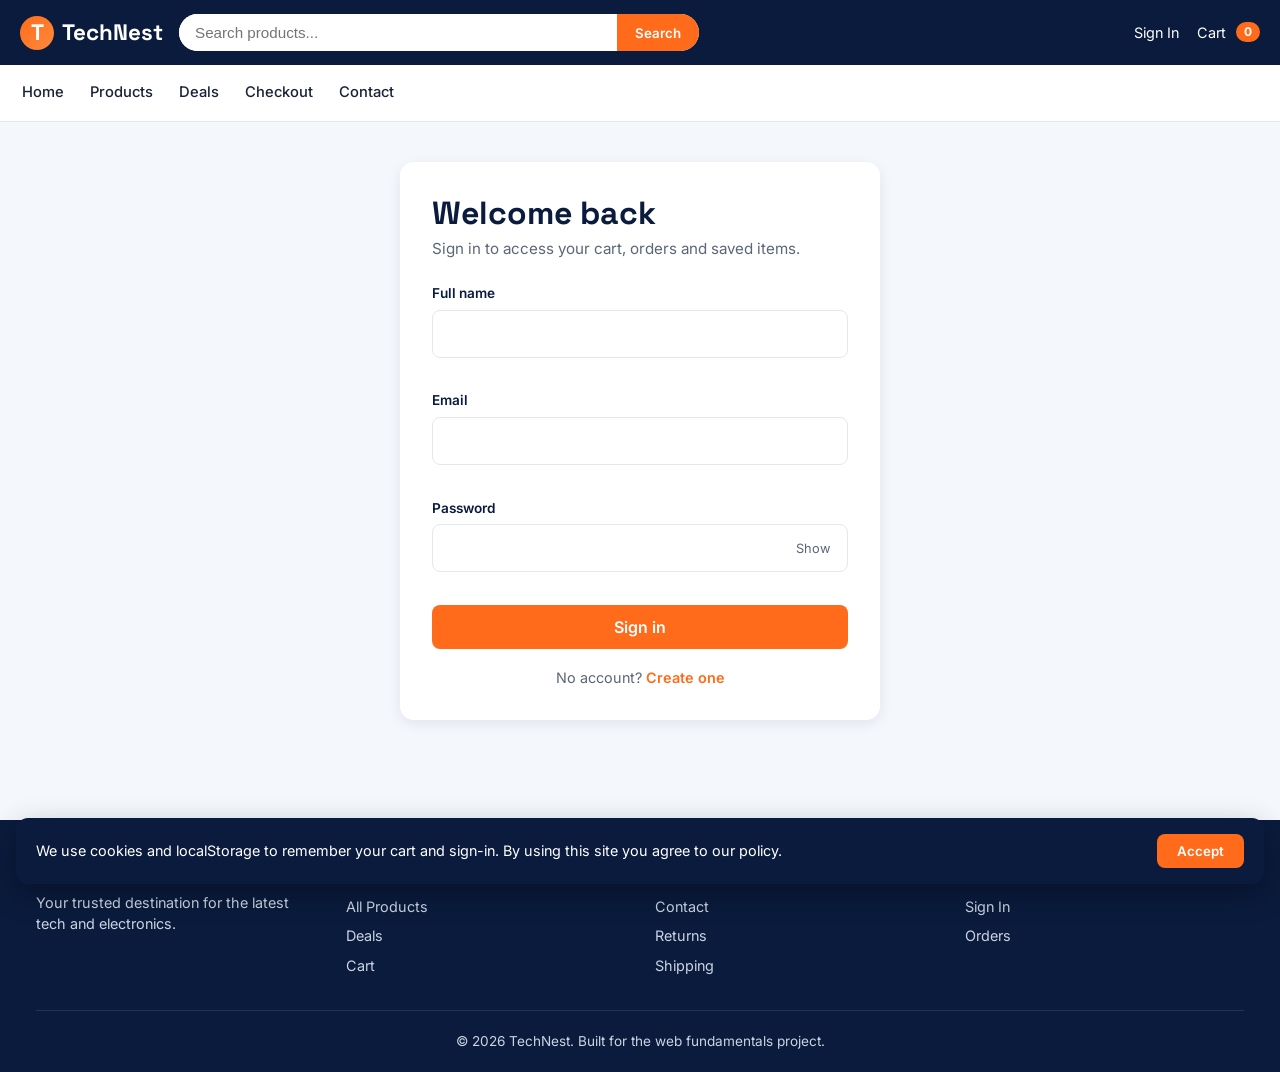
<file: checkout.html>
<!DOCTYPE html>
<html lang="en">
<head>
<meta charset="UTF-8"/>
<meta name="viewport" content="width=device-width,initial-scale=1"/>
<title>Checkout — TechNest</title>
<meta name="description" content="Review your cart and checkout."/>
<link rel="preconnect" href="https://fonts.googleapis.com"/>
<link rel="preconnect" href="https://fonts.gstatic.com" crossorigin/>
<link rel="stylesheet" href="https://fonts.googleapis.com/css2?family=Inter:wght@400;500;600;700&family=Space+Grotesk:wght@500;700&display=swap"/>
<link rel="stylesheet" href="assets/styles.css"/>
</head>
<body>
<div data-header></div>
<main class="container section">
  <h1>Checkout</h1>
  <p style="color:var(--muted);margin:10px 0 30px">This is a protected page — only signed-in customers can view it.</p>
  <div class="form-card" style="margin:0">
    <h2>Cart summary</h2>
    <p class="lead">Items in your cart: <strong id="cartCount">0</strong></p>
    <p style="color:var(--muted);font-size:.9rem;margin-bottom:18px">Demo only — checkout is not connected to a payment processor.</p>
    <a class="btn btn-primary" href="products.html">Continue shopping</a>
  </div>
</main>
<div data-footer></div>
<script src="assets/main.js"></script>
<script>
  if(!TN_requireAuth()) { /* redirected */ }
  else {
    document.getElementById('cartCount').textContent = localStorage.getItem('tn_cart')||'0';
  }
</script>
</body>
</html>
</file>
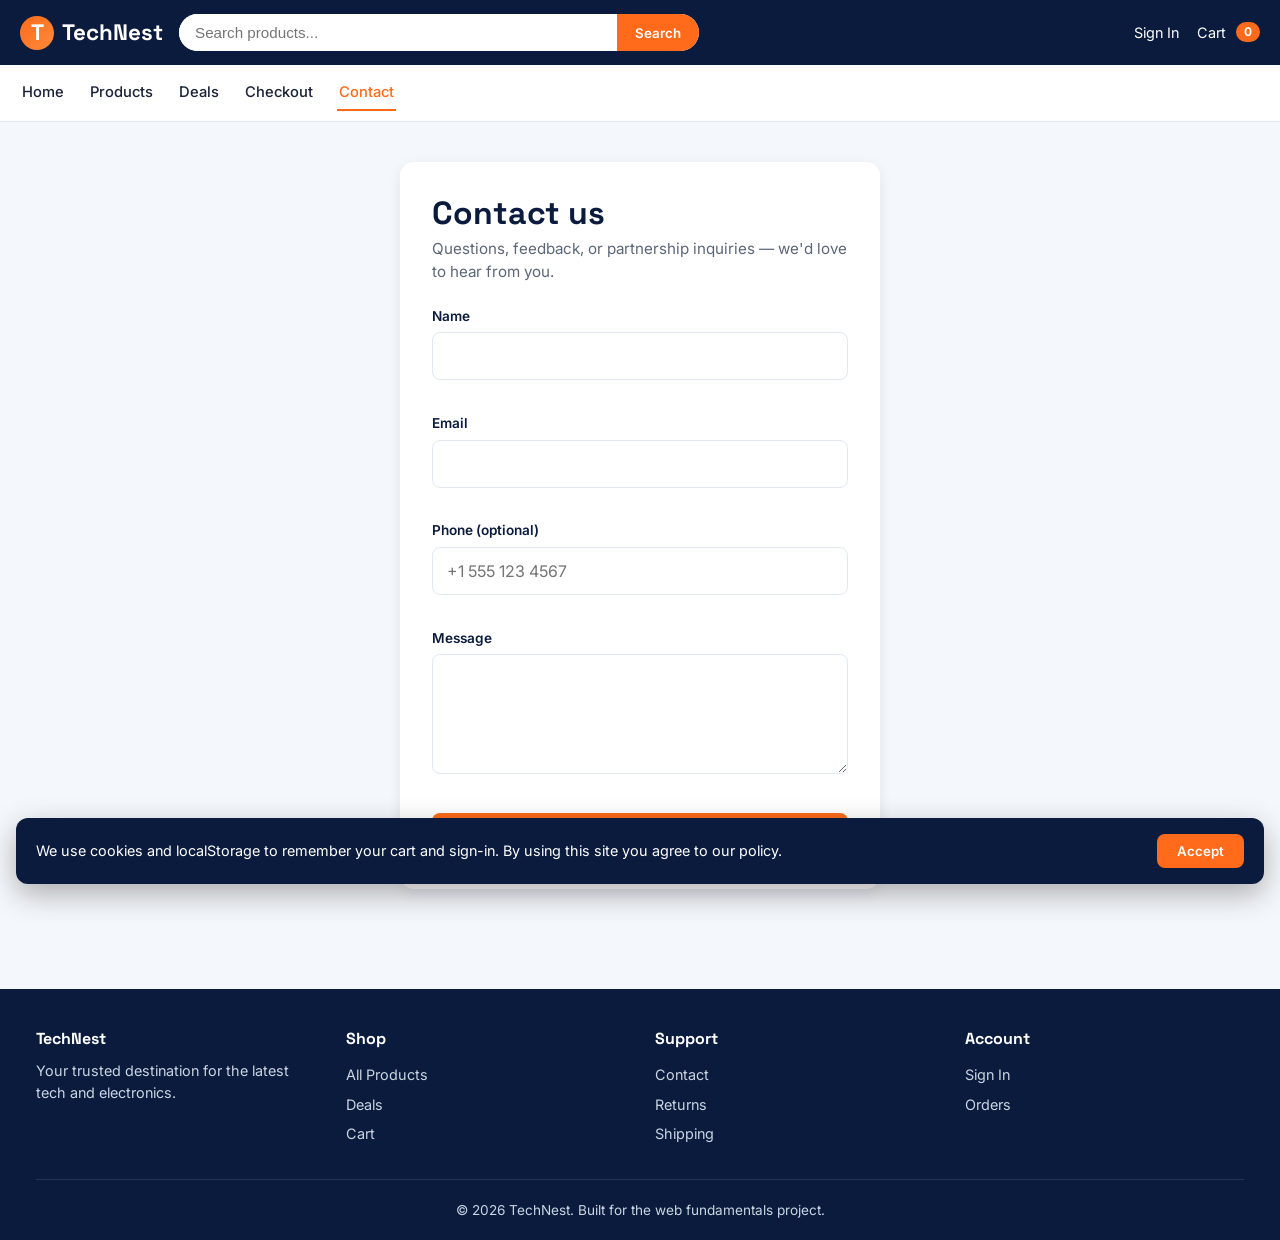
<file: contact.html>
<!DOCTYPE html>
<html lang="en">
<head>
<meta charset="UTF-8"/>
<meta name="viewport" content="width=device-width,initial-scale=1"/>
<title>Contact — TechNest</title>
<meta name="description" content="Get in touch with the TechNest team."/>
<link rel="preconnect" href="https://fonts.googleapis.com"/>
<link rel="preconnect" href="https://fonts.gstatic.com" crossorigin/>
<link rel="stylesheet" href="https://fonts.googleapis.com/css2?family=Inter:wght@400;500;600;700&family=Space+Grotesk:wght@500;700&display=swap"/>
<link rel="stylesheet" href="assets/styles.css"/>
</head>
<body>
<div data-header></div>
<main class="container">
  <form class="form-card" id="contactForm" novalidate>
    <h1>Contact us</h1>
    <p class="lead">Questions, feedback, or partnership inquiries — we'd love to hear from you.</p>
    <div id="formAlert"></div>
    <div class="field">
      <label for="name">Name</label>
      <input id="name" name="name" type="text" required/>
      <span class="error-msg"></span>
    </div>
    <div class="field">
      <label for="email">Email</label>
      <input id="email" name="email" type="email" required/>
      <span class="error-msg"></span>
    </div>
    <div class="field">
      <label for="phone">Phone (optional)</label>
      <input id="phone" name="phone" type="tel" placeholder="+1 555 123 4567"/>
      <span class="error-msg"></span>
    </div>
    <div class="field">
      <label for="message">Message</label>
      <textarea id="message" name="message" required></textarea>
      <span class="error-msg"></span>
    </div>
    <button type="submit">Send message</button>
  </form>
</main>
<div data-footer></div>
<script src="assets/main.js"></script>
<script src="assets/contact.js"></script>
</body>
</html>
</file>
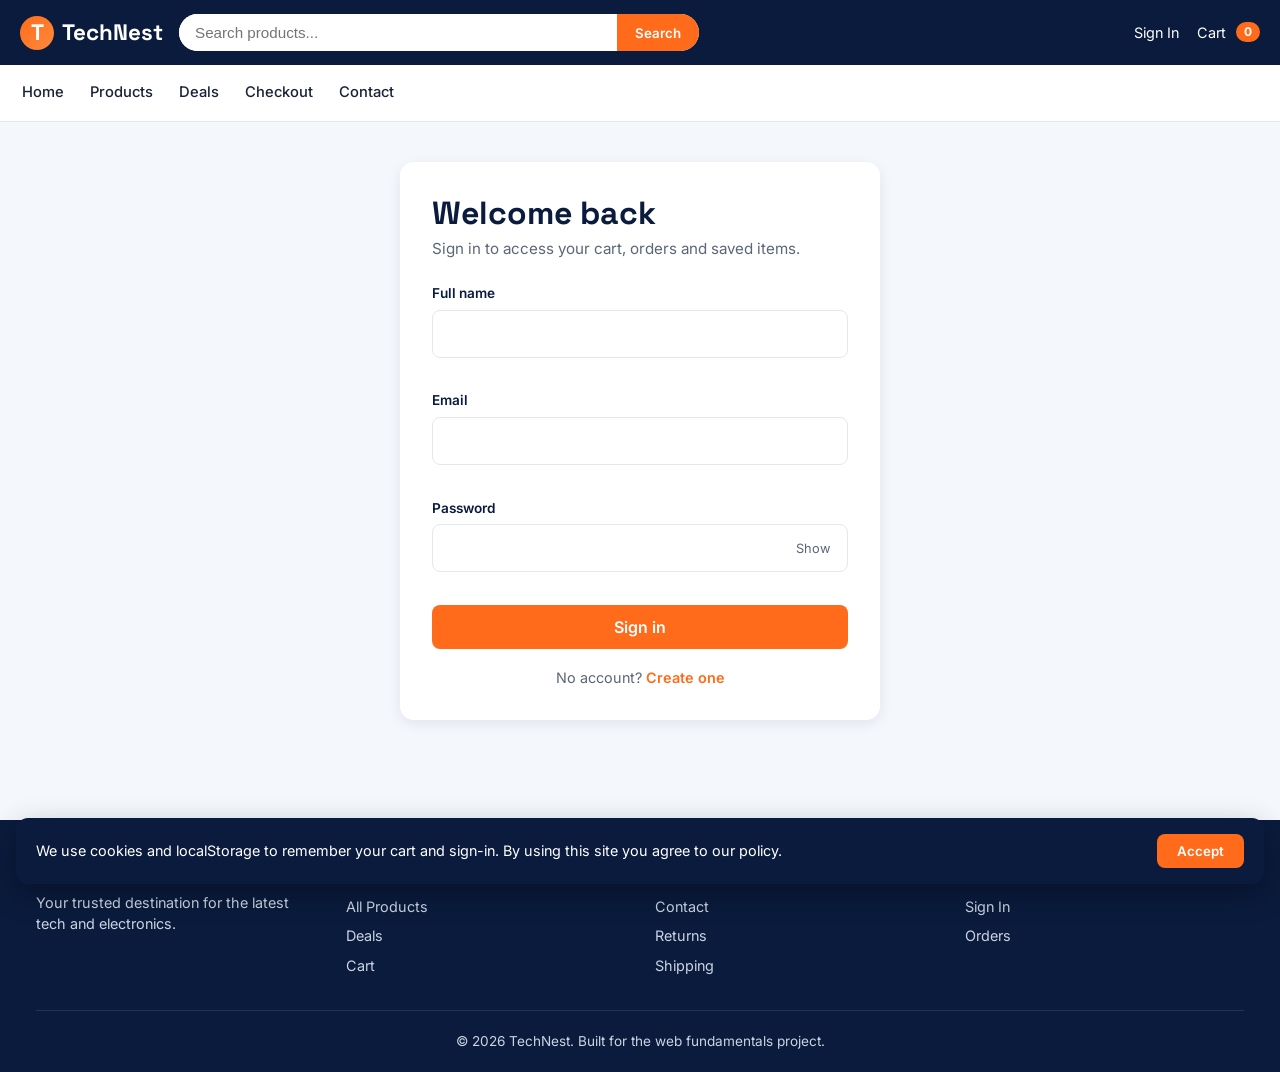
<file: login.html>
<!DOCTYPE html>
<html lang="en">
<head>
<meta charset="UTF-8"/>
<meta name="viewport" content="width=device-width,initial-scale=1"/>
<title>Sign In — TechNest</title>
<meta name="description" content="Sign in to your TechNest account."/>
<link rel="preconnect" href="https://fonts.googleapis.com"/>
<link rel="preconnect" href="https://fonts.gstatic.com" crossorigin/>
<link rel="stylesheet" href="https://fonts.googleapis.com/css2?family=Inter:wght@400;500;600;700&family=Space+Grotesk:wght@500;700&display=swap"/>
<link rel="stylesheet" href="assets/styles.css"/>
</head>
<body>
<div data-header></div>
<main class="container">
  <form class="form-card" id="loginForm" novalidate>
    <h1>Welcome back</h1>
    <p class="lead">Sign in to access your cart, orders and saved items.</p>
    <div id="formAlert"></div>
    <div class="field">
      <label for="name">Full name</label>
      <input id="name" name="name" type="text" autocomplete="name" required/>
      <span class="error-msg" data-for="name"></span>
    </div>
    <div class="field">
      <label for="email">Email</label>
      <input id="email" name="email" type="email" autocomplete="email" required/>
      <span class="error-msg" data-for="email"></span>
    </div>
    <div class="field">
      <label for="password">Password</label>
      <div class="password-wrap">
        <input id="password" name="password" type="password" autocomplete="current-password" required/>
        <button type="button" class="toggle-pw" id="togglePw" aria-label="Show password">Show</button>
      </div>
      <span class="error-msg" data-for="password"></span>
    </div>
    <button type="submit">Sign in</button>
    <p class="form-foot">No account? <a href="#">Create one</a></p>
  </form>
</main>
<div data-footer></div>
<script src="assets/main.js"></script>
<script src="assets/auth.js"></script>
</body>
</html>
</file>
<file: assets/styles.css>
*,
*::before,
*::after {
  box-sizing: border-box;
  margin: 0;
  padding: 0;
}
:root {
  --navy: #0a1b3d;
  --navy-2: #13265a;
  --orange: #ff6b1a;
  --orange-2: #ff8a3d;
  --bg: #f4f7fb;
  --card: #fff;
  --text: #1a2238;
  --muted: #5b6678;
  --border: #e3e8f0;
  --shadow: 0 4px 14px rgba(10, 27, 61, 0.08);
}
html {
  scroll-behavior: smooth;
}
body {
  font-family: "Inter", system-ui, sans-serif;
  color: var(--text);
  background: var(--bg);
  line-height: 1.5;
  min-height: 100vh;
  display: flex;
  flex-direction: column;
}
h1,
h2,
h3,
h4 {
  font-family: "Space Grotesk", sans-serif;
  line-height: 1.2;
  color: var(--navy);
}
a {
  color: inherit;
  text-decoration: none;
}
img {
  max-width: 100%;
  display: block;
}
button {
  font-family: inherit;
  cursor: pointer;
  border: none;
  background: none;
}
main {
  flex: 1;
}
.container {
  width: 100%;
  max-width: 1240px;
  margin: 0 auto;
  padding: 0 16px;
}

/* Header */
.site-header {
  position: sticky;
  top: 0;
  z-index: 50;
  background: var(--navy);
  color: #fff;
  transition:
    background 0.3s ease,
    box-shadow 0.3s ease;
}
.site-header.scrolled {
  background: rgba(10, 27, 61, 0.95);
  backdrop-filter: blur(8px);
  box-shadow: 0 2px 12px rgba(0, 0, 0, 0.2);
}
.header-inner {
  display: flex;
  align-items: center;
  gap: 16px;
  padding: 14px 0;
}
.logo {
  font-family: "Space Grotesk", sans-serif;
  font-weight: 700;
  font-size: 1.4rem;
  color: #fff;
  display: flex;
  align-items: center;
  gap: 8px;
}
.logo-mark {
  width: 34px;
  height: 34px;
  border-radius: 50%;
  background: linear-gradient(135deg, var(--orange), var(--orange-2));
  display: grid;
  place-items: center;
  color: #fff;
  font-weight: 800;
}
.search {
  flex: 1;
  display: flex;
  background: #fff;
  border-radius: 999px;
  overflow: hidden;
  max-width: 520px;
}
.search input {
  flex: 1;
  border: none;
  outline: none;
  padding: 10px 16px;
  color: var(--text);
  font-size: 0.95rem;
}
.search button {
  background: var(--orange);
  color: #fff;
  padding: 0 18px;
  font-weight: 600;
  transition: background 0.2s;
}
.search button:hover {
  background: var(--orange-2);
}
.header-actions {
  display: flex;
  align-items: center;
  gap: 18px;
  margin-left: auto;
}
.header-actions a {
  font-size: 0.9rem;
  display: flex;
  align-items: center;
  gap: 6px;
  transition: color 0.2s;
}
.header-actions a:hover {
  color: var(--orange-2);
}
.cart-badge {
  background: var(--orange);
  color: #fff;
  border-radius: 999px;
  padding: 1px 8px;
  font-size: 0.75rem;
  font-weight: 700;
  margin-left: 4px;
}
.burger {
  display: none;
  flex-direction: column;
  gap: 5px;
  width: 36px;
  height: 36px;
  justify-content: center;
  align-items: center;
  border-radius: 8px;
  transition: background 0.2s;
}
.burger:hover {
  background: rgba(255, 255, 255, 0.1);
}
.burger span {
  display: block;
  width: 22px;
  height: 2px;
  background: #fff;
  transition:
    transform 0.3s,
    opacity 0.3s;
}
.burger.open span:nth-child(1) {
  transform: translateY(7px) rotate(45deg);
}
.burger.open span:nth-child(2) {
  opacity: 0;
}
.burger.open span:nth-child(3) {
  transform: translateY(-7px) rotate(-45deg);
}

.nav-bar {
  background: #fff;
  border-bottom: 1px solid var(--border);
}
.nav-inner {
  display: flex;
  align-items: center;
  gap: 22px;
  padding: 10px 0;
  overflow-x: auto;
}
.nav-inner a {
  font-size: 0.92rem;
  font-weight: 500;
  color: var(--text);
  white-space: nowrap;
  padding: 6px 2px;
  border-bottom: 2px solid transparent;
  transition:
    color 0.2s,
    border-color 0.2s;
}
.nav-inner a:hover,
.nav-inner a.active {
  color: var(--orange);
  border-color: var(--orange);
}

.hero-wrap {
  display: grid;
  grid-template-columns: 260px 1fr;
  gap: 16px;
  padding: 20px 0;
}
.categories {
  background: var(--navy);
  border-radius: 12px;
  padding: 10px 0;
  color: #fff;
}
.categories a {
  display: flex;
  align-items: center;
  justify-content: space-between;
  padding: 11px 18px;
  font-size: 0.92rem;
  transition:
    background 0.2s,
    padding-left 0.2s;
}
.categories a:hover {
  background: var(--navy-2);
  padding-left: 24px;
  color: var(--orange-2);
}
.hero {
  position: relative;
  border-radius: 12px;
  overflow: hidden;
  min-height: 360px;
  background: linear-gradient(120deg, #0a1b3d 0%, #13265a 50%, #1e3a8a 100%);
  color: #fff;
  display: flex;
  align-items: center;
  padding: 40px;
}
.hero::before {
  content: "";
  position: absolute;
  inset: 0;
  background: radial-gradient(
    circle at 80% 50%,
    rgba(255, 107, 26, 0.35),
    transparent 50%
  );
}
.hero-content {
  position: relative;
  max-width: 520px;
}
.hero h1 {
  color: #fff;
  font-size: clamp(1.8rem, 4vw, 3rem);
  margin-bottom: 12px;
}
.hero h1 span {
  color: var(--orange);
}
.hero p {
  color: #cbd5e1;
  margin-bottom: 22px;
}
.btn {
  display: inline-block;
  padding: 12px 26px;
  border-radius: 999px;
  font-weight: 600;
  transition:
    transform 0.2s,
    box-shadow 0.2s,
    background 0.2s;
}
.btn-primary {
  background: var(--orange);
  color: #fff;
}
.btn-primary:hover {
  background: var(--orange-2);
  transform: translateY(-2px);
  box-shadow: 0 6px 18px rgba(255, 107, 26, 0.4);
}
.btn-outline {
  border: 2px solid var(--navy);
  color: var(--navy);
}
.btn-outline:hover {
  background: var(--navy);
  color: #fff;
}


.section {
  padding: 40px 0;
}
.section-head {
  display: flex;
  justify-content: space-between;
  align-items: end;
  margin-bottom: 20px;
  gap: 16px;
  flex-wrap: wrap;
}
.section-head h2 {
  font-size: clamp(1.4rem, 2.5vw, 2rem);
}
.section-head a {
  color: var(--orange);
  font-weight: 600;
  transition: color 0.2s;
}
.section-head a:hover {
  color: var(--orange-2);
}

.grid {
  display: grid;
  gap: 18px;
}
.cat-grid {
  grid-template-columns: repeat(auto-fit, minmax(180px, 1fr));
}
.cat-card {
  background: var(--card);
  border-radius: 12px;
  padding: 22px;
  text-align: center;
  box-shadow: var(--shadow);
  transition:
    transform 0.25s,
    box-shadow 0.25s;
}
.cat-card:hover {
  transform: translateY(-4px);
  box-shadow: 0 10px 24px rgba(10, 27, 61, 0.15);
}
.cat-card .icon {
  font-size: 2.2rem;
  margin-bottom: 10px;
}
.cat-card h3 {
  font-size: 1rem;
  margin-bottom: 4px;
}
.cat-card p {
  font-size: 0.85rem;
  color: var(--muted);
}

.product-grid {
  grid-template-columns: repeat(auto-fill, minmax(220px, 1fr));
}
.product-card {
  background: var(--card);
  border-radius: 12px;
  overflow: hidden;
  display: flex;
  flex-direction: column;
  box-shadow: var(--shadow);
  transition:
    transform 0.25s,
    box-shadow 0.25s;
}
.product-card:hover {
  transform: translateY(-4px);
  box-shadow: 0 12px 28px rgba(10, 27, 61, 0.18);
}
.product-card .thumb {
  aspect-ratio: 1;
  background: #fff;
  padding: 20px;
  display: grid;
  place-items: center;
}
.product-card .thumb img {
  max-height: 100%;
  width: auto;
  object-fit: contain;
  transition: transform 0.3s;
}
.product-card:hover .thumb img {
  transform: scale(1.05);
}
.product-card .body {
  padding: 14px;
  display: flex;
  flex-direction: column;
  gap: 8px;
  flex: 1;
}
.product-card h3 {
  font-size: 0.95rem;
  line-height: 1.3;
  display: -webkit-box;
  -webkit-line-clamp: 2;
  -webkit-box-orient: vertical;
  overflow: hidden;
  min-height: 2.5em;
}
.price {
  font-size: 1.25rem;
  font-weight: 700;
  color: var(--navy);
  font-family: "Space Grotesk", sans-serif;
}
.rating {
  color: #f59e0b;
  font-size: 0.85rem;
}
.product-card .actions {
  margin-top: auto;
  display: flex;
  gap: 8px;
}
.product-card .actions button {
  flex: 1;
  background: var(--orange);
  color: #fff;
  padding: 9px;
  border-radius: 8px;
  font-weight: 600;
  font-size: 0.85rem;
  transition: background 0.2s;
}
.product-card .actions button:hover {
  background: var(--orange-2);
}
.product-card .actions a {
  padding: 9px 12px;
  border: 1px solid var(--border);
  border-radius: 8px;
  font-size: 0.85rem;
  transition:
    border-color 0.2s,
    color 0.2s;
}
.product-card .actions a:hover {
  border-color: var(--orange);
  color: var(--orange);
}


.filter-bar {
  display: flex;
  gap: 12px;
  flex-wrap: wrap;
  align-items: center;
  margin-bottom: 20px;
}
.filter-bar input,
.filter-bar select {
  padding: 10px 14px;
  border: 1px solid var(--border);
  border-radius: 8px;
  font: inherit;
  background: #fff;
  outline: none;
  transition:
    border-color 0.2s,
    box-shadow 0.2s;
}
.filter-bar input:focus,
.filter-bar select:focus {
  border-color: var(--orange);
  box-shadow: 0 0 0 3px rgba(255, 107, 26, 0.15);
}
.filter-bar input {
  flex: 1;
  min-width: 200px;
}


.detail {
  display: grid;
  grid-template-columns: 1fr 1fr;
  gap: 40px;
  padding: 30px 0;
}
.detail .thumb {
  background: #fff;
  border-radius: 12px;
  padding: 40px;
  display: grid;
  place-items: center;
  min-height: 400px;
  box-shadow: var(--shadow);
}
.detail .thumb img {
  max-height: 380px;
  object-fit: contain;
}
.detail-info h1 {
  font-size: clamp(1.4rem, 3vw, 2.2rem);
  margin-bottom: 12px;
}
.detail-info .price {
  font-size: 2rem;
  margin: 18px 0;
}
.detail-info p {
  color: var(--muted);
  margin-bottom: 20px;
}
.detail-info .actions {
  display: flex;
  gap: 12px;
  flex-wrap: wrap;
}


.form-card {
  background: #fff;
  max-width: 480px;
  margin: 40px auto;
  padding: 32px;
  border-radius: 14px;
  box-shadow: var(--shadow);
}
.form-card h1 {
  margin-bottom: 6px;
}
.form-card .lead {
  color: var(--muted);
  margin-bottom: 22px;
  font-size: 0.95rem;
}
.field {
  margin-bottom: 16px;
}
.field label {
  display: block;
  font-size: 0.85rem;
  font-weight: 600;
  margin-bottom: 6px;
  color: var(--navy);
}
.field input,
.field textarea {
  width: 100%;
  padding: 11px 14px;
  border: 1px solid var(--border);
  border-radius: 8px;
  font: inherit;
  outline: none;
  transition:
    border-color 0.2s,
    box-shadow 0.2s;
}
.field textarea {
  min-height: 120px;
  resize: vertical;
}
.field input:focus,
.field textarea:focus {
  border-color: var(--orange);
  box-shadow: 0 0 0 3px rgba(255, 107, 26, 0.15);
}
.field.invalid input,
.field.invalid textarea {
  border-color: #dc2626;
}
.error-msg {
  display: block;
  color: #dc2626;
  font-size: 0.8rem;
  margin-top: 4px;
  min-height: 1em;
}
.password-wrap {
  position: relative;
}
.password-wrap input {
  padding-right: 48px;
}
.toggle-pw {
  position: absolute;
  right: 8px;
  top: 50%;
  transform: translateY(-50%);
  padding: 6px 10px;
  font-size: 0.8rem;
  color: var(--muted);
  border-radius: 6px;
  transition:
    color 0.2s,
    background 0.2s;
}
.toggle-pw:hover {
  color: var(--orange);
  background: var(--bg);
}
.form-card button[type="submit"] {
  width: 100%;
  background: var(--orange);
  color: #fff;
  padding: 12px;
  border-radius: 8px;
  font-weight: 600;
  font-size: 1rem;
  transition:
    background 0.2s,
    transform 0.2s;
}
.form-card button[type="submit"]:hover {
  background: var(--orange-2);
  transform: translateY(-1px);
}
.form-foot {
  text-align: center;
  margin-top: 18px;
  font-size: 0.9rem;
  color: var(--muted);
}
.form-foot a {
  color: var(--orange);
  font-weight: 600;
}
.alert {
  padding: 12px 14px;
  border-radius: 8px;
  margin-bottom: 16px;
  font-size: 0.9rem;
}
.alert.success {
  background: #dcfce7;
  color: #166534;
}
.alert.error {
  background: #fee2e2;
  color: #991b1b;
}

/* Footer */
.site-footer {
  background: var(--navy);
  color: #cbd5e1;
  padding: 40px 0 20px;
  margin-top: 60px;
}
.footer-grid {
  display: grid;
  grid-template-columns: repeat(auto-fit, minmax(180px, 1fr));
  gap: 30px;
  margin-bottom: 30px;
}
.footer-grid h4 {
  color: #fff;
  font-size: 1rem;
  margin-bottom: 12px;
}
.footer-grid a {
  display: block;
  padding: 4px 0;
  font-size: 0.9rem;
  transition: color 0.2s;
}
.footer-grid a:hover {
  color: var(--orange-2);
}
.footer-bot {
  text-align: center;
  font-size: 0.85rem;
  border-top: 1px solid rgba(255, 255, 255, 0.1);
  padding-top: 20px;
}

/* Cookie banner */
.cookie-banner {
  position: fixed;
  left: 16px;
  right: 16px;
  bottom: 16px;
  background: var(--navy);
  color: #fff;
  padding: 16px 20px;
  border-radius: 12px;
  box-shadow: 0 10px 30px rgba(0, 0, 0, 0.3);
  display: flex;
  gap: 16px;
  align-items: center;
  flex-wrap: wrap;
  z-index: 100;
  animation: slideUp 0.4s ease;
}
.cookie-banner p {
  flex: 1;
  font-size: 0.9rem;
  min-width: 200px;
}
.cookie-banner button {
  background: var(--orange);
  color: #fff;
  padding: 9px 20px;
  border-radius: 8px;
  font-weight: 600;
  transition: background 0.2s;
}
.cookie-banner button:hover {
  background: var(--orange-2);
}
@keyframes slideUp {
  from {
    transform: translateY(100%);
    opacity: 0;
  }
  to {
    transform: translateY(0);
    opacity: 1;
  }
}


.scroll-top {
  position: fixed;
  right: 20px;
  bottom: 80px;
  width: 44px;
  height: 44px;
  border-radius: 50%;
  background: var(--orange);
  color: #fff;
  font-size: 1.2rem;
  display: grid;
  place-items: center;
  box-shadow: 0 6px 18px rgba(255, 107, 26, 0.4);
  opacity: 0;
  pointer-events: none;
  transition:
    opacity 0.3s,
    transform 0.3s;
  z-index: 90;
}
.scroll-top.show {
  opacity: 1;
  pointer-events: auto;
}
.scroll-top:hover {
  transform: translateY(-3px);
  background: var(--orange-2);
}

/* Loader */
.loader {
  text-align: center;
  padding: 60px 20px;
  color: var(--muted);
}
.spinner {
  display: inline-block;
  width: 40px;
  height: 40px;
  border: 3px solid var(--border);
  border-top-color: var(--orange);
  border-radius: 50%;
  animation: spin 1s linear infinite;
}
@keyframes spin {
  to {
    transform: rotate(360deg);
  }
}


.reveal {
  opacity: 0;
  transform: translateY(20px);
  transition:
    opacity 0.6s ease,
    transform 0.6s ease;
}
.reveal.visible {
  opacity: 1;
  transform: translateY(0);
}


@media (max-width: 1024px) {
  .hero-wrap {
    grid-template-columns: 220px 1fr;
  }
  .hero {
    padding: 30px;
    min-height: 300px;
  }
}
@media (max-width: 768px) {
  .burger {
    display: flex;
  }
  .search {
    order: 3;
    flex-basis: 100%;
    max-width: none;
    margin-top: 10px;
  }
  .header-actions {
    gap: 12px;
  }
  .header-actions .label {
    display: none;
  }
  .nav-bar {
    display: none;
  }
  .nav-bar.open {
    display: block;
    position: absolute;
    top: 100%;
    left: 0;
    right: 0;
    background: #fff;
    box-shadow: 0 8px 20px rgba(0, 0, 0, 0.1);
    z-index: 40;
  }
  .nav-bar.open .nav-inner {
    flex-direction: column;
    align-items: flex-start;
    padding: 10px 16px;
    gap: 0;
  }
  .nav-bar.open .nav-inner a {
    width: 100%;
    padding: 12px 0;
    border-bottom: 1px solid var(--border);
  }
  .site-header {
    position: relative;
  }
  .hero-wrap {
    grid-template-columns: 1fr;
  }
  .categories {
    display: flex;
    overflow-x: auto;
    border-radius: 12px;
    padding: 8px;
  }
  .categories a {
    padding: 8px 14px;
    border-radius: 8px;
    white-space: nowrap;
  }
  .categories a:hover {
    padding-left: 14px;
  }
  .detail {
    grid-template-columns: 1fr;
    gap: 24px;
  }
}
@media (max-width: 480px) {
  .container {
    padding: 0 12px;
  }
  .hero {
    padding: 24px;
    min-height: 240px;
  }
  .product-grid {
    grid-template-columns: repeat(auto-fill, minmax(160px, 1fr));
  }
  .form-card {
    padding: 24px 18px;
    margin: 20px auto;
  }
  .section {
    padding: 28px 0;
  }
}
@media (max-width: 320px) {
  .product-grid {
    grid-template-columns: 1fr;
  }
  .logo span {
    display: none;
  }
  .header-actions a {
    font-size: 0.8rem;
  }
}
</file>
